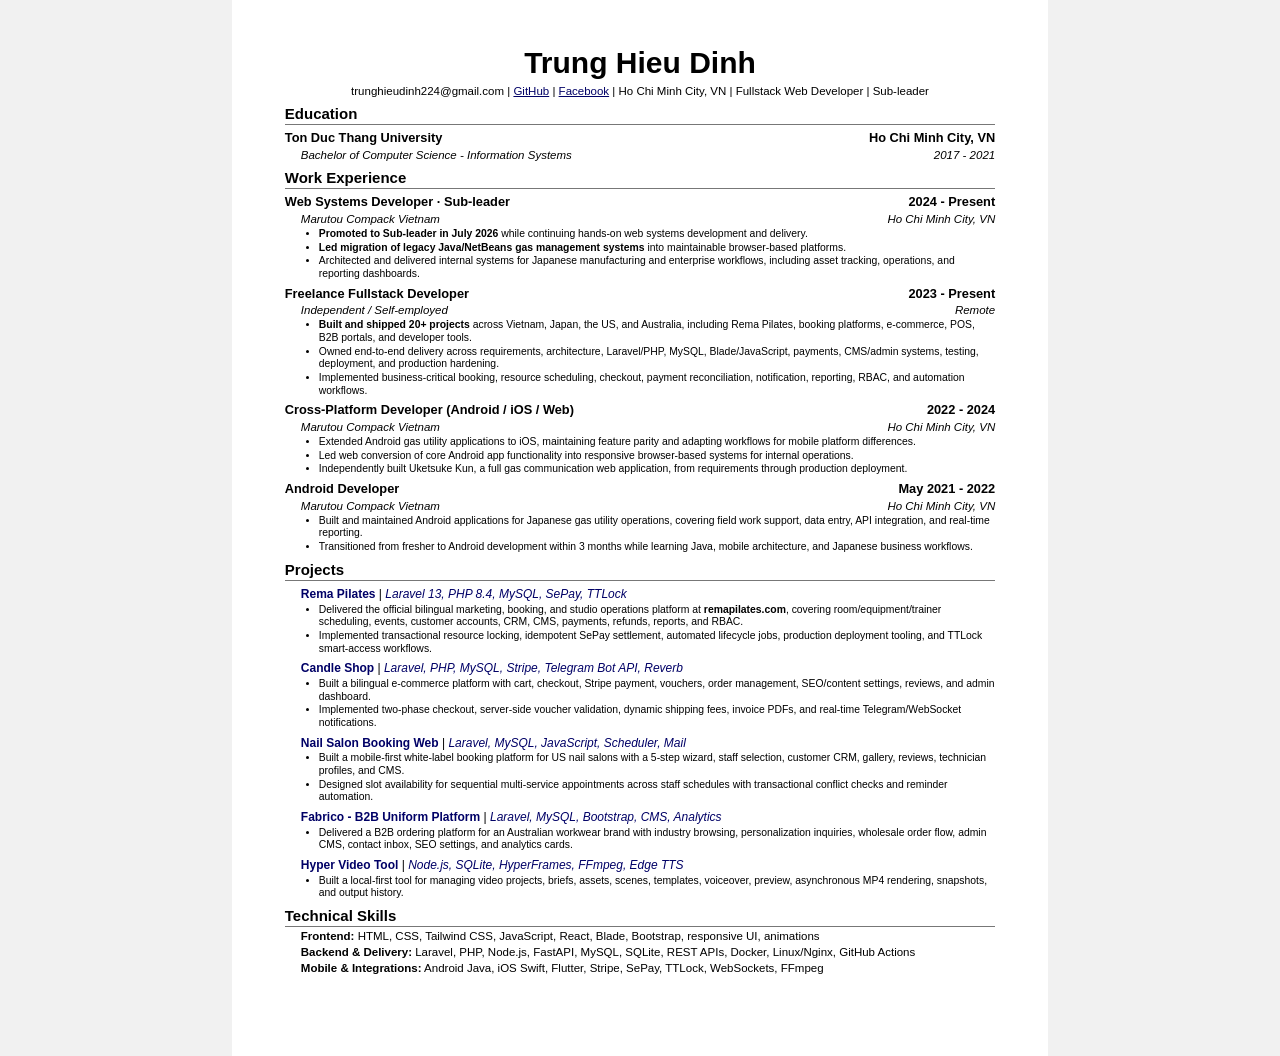
<file: cv/Trung_Hieu_Dinh_CV.html>
<!DOCTYPE html>
<html lang="en">
<head>
  <meta charset="UTF-8">
  <meta name="viewport" content="width=device-width, initial-scale=1.0">
  <title>Trung Hieu Dinh - CV</title>
  <style>
    @page { size: Letter; margin: 0.5in 0.55in; }
    * { box-sizing: border-box; }
    body {
      margin: 0;
      background: #f1f1f1;
      color: #000;
      font-family: Arial, Helvetica, sans-serif;
      font-size: 10.4px;
      line-height: 1.22;
    }
    .page {
      width: 8.5in;
      min-height: 11in;
      margin: 0 auto;
      padding: 0.5in 0.55in;
      background: #fff;
    }
    h1 {
      margin: 0;
      text-align: center;
      font-size: 30px;
      line-height: 1;
      letter-spacing: 0;
    }
    .contact {
      margin-top: 6px;
      text-align: center;
      font-size: 11.5px;
    }
    a { color: #000066; text-decoration: underline; }
    .section-title {
      margin-top: 7px;
      padding-bottom: 1px;
      border-bottom: 1px solid #777;
      font-size: 15px;
      font-weight: 700;
    }
    .entry-head {
      display: flex;
      justify-content: space-between;
      gap: 16px;
      margin-top: 5px;
      font-size: 12.8px;
      font-weight: 700;
    }
    .entry-sub {
      display: flex;
      justify-content: space-between;
      gap: 16px;
      margin-top: 2px;
      padding-left: 16px;
      font-size: 11.5px;
      font-style: italic;
    }
    ul {
      margin: 2px 0 0 34px;
      padding: 0;
    }
    li { margin: 1px 0; }
    .project {
      margin-top: 6px;
      padding-left: 16px;
      font-size: 12px;
    }
    .project-title { font-weight: 700; color: #000066; text-decoration: none; }
    .project-tech { color: #000066; font-style: italic; }
    .skill-line {
      margin-top: 2px;
      padding-left: 16px;
      font-size: 11.5px;
    }
    .label { font-weight: 700; }
    @media print {
      body { background: #fff; }
      .page { margin: 0; padding: 0; width: auto; min-height: auto; }
    }
  </style>
</head>
<body>
  <main class="page">
    <h1>Trung Hieu Dinh</h1>
    <div class="contact">
      trunghieudinh224@gmail.com | <a href="https://github.com/trunghieudinh224">GitHub</a> |
      <a href="https://www.facebook.com/dth2204/">Facebook</a> | Ho Chi Minh City, VN | Fullstack Web Developer | Sub-leader
    </div>

    <div class="section-title">Education</div>
    <div class="entry-head"><span>Ton Duc Thang University</span><span>Ho Chi Minh City, VN</span></div>
    <div class="entry-sub"><span>Bachelor of Computer Science - Information Systems</span><span>2017 - 2021</span></div>

    <div class="section-title">Work Experience</div>
    <div class="entry-head"><span>Web Systems Developer · Sub-leader</span><span>2024 - Present</span></div>
    <div class="entry-sub"><span>Marutou Compack Vietnam</span><span>Ho Chi Minh City, VN</span></div>
    <ul>
      <li><strong>Promoted to Sub-leader in July 2026</strong> while continuing hands-on web systems development and delivery.</li>
      <li><strong>Led migration of legacy Java/NetBeans gas management systems</strong> into maintainable browser-based platforms.</li>
      <li>Architected and delivered internal systems for Japanese manufacturing and enterprise workflows, including asset tracking, operations, and reporting dashboards.</li>
    </ul>

    <div class="entry-head"><span>Freelance Fullstack Developer</span><span>2023 - Present</span></div>
    <div class="entry-sub"><span>Independent / Self-employed</span><span>Remote</span></div>
    <ul>
      <li><strong>Built and shipped 20+ projects</strong> across Vietnam, Japan, the US, and Australia, including Rema Pilates, booking platforms, e-commerce, POS, B2B portals, and developer tools.</li>
      <li>Owned end-to-end delivery across requirements, architecture, Laravel/PHP, MySQL, Blade/JavaScript, payments, CMS/admin systems, testing, deployment, and production hardening.</li>
      <li>Implemented business-critical booking, resource scheduling, checkout, payment reconciliation, notification, reporting, RBAC, and automation workflows.</li>
    </ul>

    <div class="entry-head"><span>Cross-Platform Developer (Android / iOS / Web)</span><span>2022 - 2024</span></div>
    <div class="entry-sub"><span>Marutou Compack Vietnam</span><span>Ho Chi Minh City, VN</span></div>
    <ul>
      <li>Extended Android gas utility applications to iOS, maintaining feature parity and adapting workflows for mobile platform differences.</li>
      <li>Led web conversion of core Android app functionality into responsive browser-based systems for internal operations.</li>
      <li>Independently built Uketsuke Kun, a full gas communication web application, from requirements through production deployment.</li>
    </ul>

    <div class="entry-head"><span>Android Developer</span><span>May 2021 - 2022</span></div>
    <div class="entry-sub"><span>Marutou Compack Vietnam</span><span>Ho Chi Minh City, VN</span></div>
    <ul>
      <li>Built and maintained Android applications for Japanese gas utility operations, covering field work support, data entry, API integration, and real-time reporting.</li>
      <li>Transitioned from fresher to Android development within 3 months while learning Java, mobile architecture, and Japanese business workflows.</li>
    </ul>

    <div class="section-title">Projects</div>
    <div class="project"><span class="project-title">Rema Pilates</span> | <span class="project-tech">Laravel 13, PHP 8.4, MySQL, SePay, TTLock</span></div>
    <ul>
      <li>Delivered the official bilingual marketing, booking, and studio operations platform at <strong>remapilates.com</strong>, covering room/equipment/trainer scheduling, events, customer accounts, CRM, CMS, payments, refunds, reports, and RBAC.</li>
      <li>Implemented transactional resource locking, idempotent SePay settlement, automated lifecycle jobs, production deployment tooling, and TTLock smart-access workflows.</li>
    </ul>

    <div class="project"><span class="project-title">Candle Shop</span> | <span class="project-tech">Laravel, PHP, MySQL, Stripe, Telegram Bot API, Reverb</span></div>
    <ul>
      <li>Built a bilingual e-commerce platform with cart, checkout, Stripe payment, vouchers, order management, SEO/content settings, reviews, and admin dashboard.</li>
      <li>Implemented two-phase checkout, server-side voucher validation, dynamic shipping fees, invoice PDFs, and real-time Telegram/WebSocket notifications.</li>
    </ul>

    <div class="project"><span class="project-title">Nail Salon Booking Web</span> | <span class="project-tech">Laravel, MySQL, JavaScript, Scheduler, Mail</span></div>
    <ul>
      <li>Built a mobile-first white-label booking platform for US nail salons with a 5-step wizard, staff selection, customer CRM, gallery, reviews, technician profiles, and CMS.</li>
      <li>Designed slot availability for sequential multi-service appointments across staff schedules with transactional conflict checks and reminder automation.</li>
    </ul>

    <div class="project"><span class="project-title">Fabrico - B2B Uniform Platform</span> | <span class="project-tech">Laravel, MySQL, Bootstrap, CMS, Analytics</span></div>
    <ul>
      <li>Delivered a B2B ordering platform for an Australian workwear brand with industry browsing, personalization inquiries, wholesale order flow, admin CMS, contact inbox, SEO settings, and analytics cards.</li>
    </ul>

    <div class="project"><span class="project-title">Hyper Video Tool</span> | <span class="project-tech">Node.js, SQLite, HyperFrames, FFmpeg, Edge TTS</span></div>
    <ul>
      <li>Built a local-first tool for managing video projects, briefs, assets, scenes, templates, voiceover, preview, asynchronous MP4 rendering, snapshots, and output history.</li>
    </ul>

    <div class="section-title">Technical Skills</div>
    <div class="skill-line"><span class="label">Frontend:</span> HTML, CSS, Tailwind CSS, JavaScript, React, Blade, Bootstrap, responsive UI, animations</div>
    <div class="skill-line"><span class="label">Backend &amp; Delivery:</span> Laravel, PHP, Node.js, FastAPI, MySQL, SQLite, REST APIs, Docker, Linux/Nginx, GitHub Actions</div>
    <div class="skill-line"><span class="label">Mobile &amp; Integrations:</span> Android Java, iOS Swift, Flutter, Stripe, SePay, TTLock, WebSockets, FFmpeg</div>
  </main>
</body>
</html>
</file>
